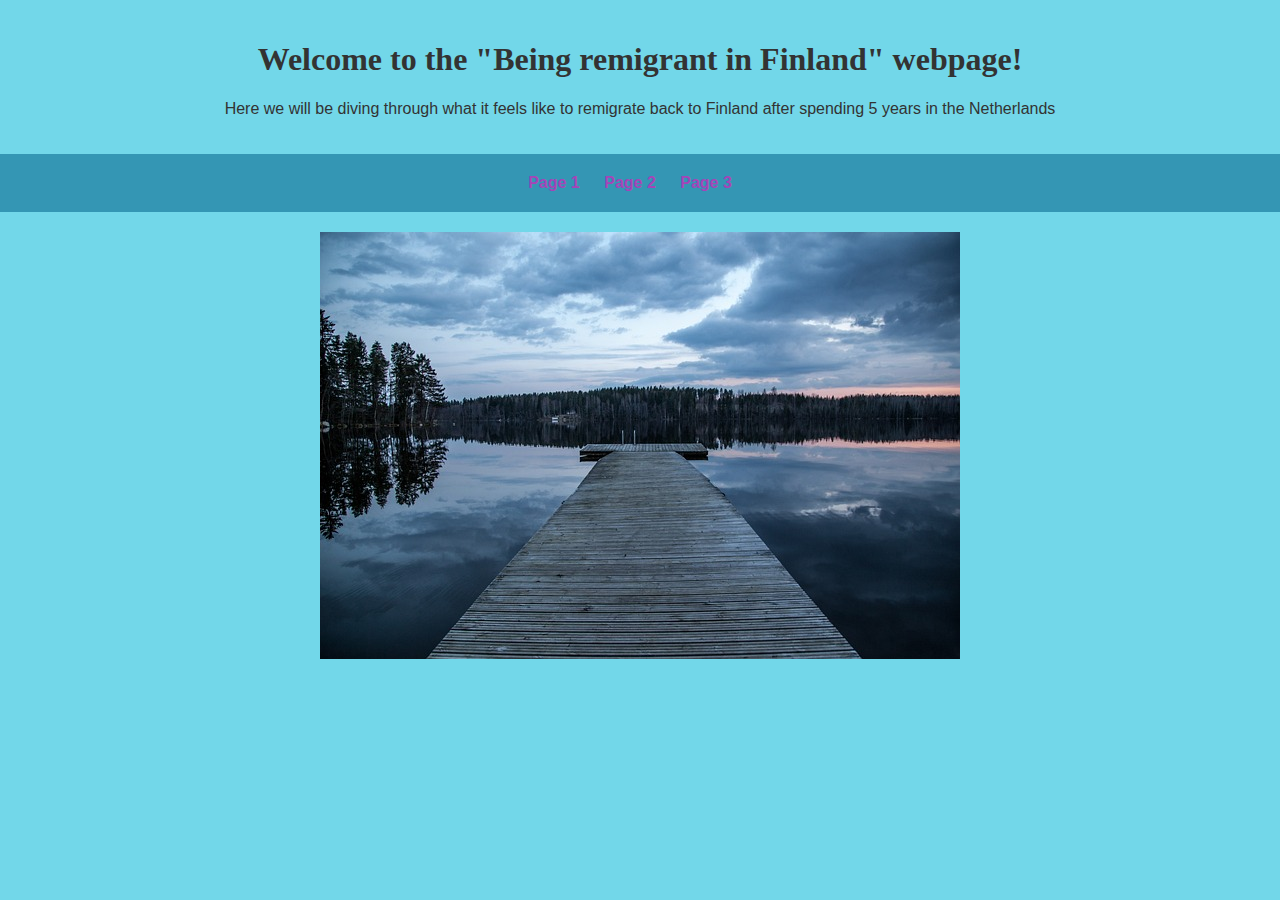
<file: index.html>
<!DOCTYPE html>
<html lang="en">
<head>
    <meta charset="UTF-8">
    <meta name="viewport" content="width=device-width, initial-scale=1.0">
    <title>Being remigrant in Finland</title>
    <link rel="stylesheet" href="styles.css">
</head>
<body>
    <main>
        <h1>Welcome to the "Being remigrant in Finland" webpage!</h1>
        <p> Here we will be diving through what it feels like to remigrate back to Finland after spending 5 years in the Netherlands</p>
    </main>
    <header>
        <nav>
            <ul>
                <li><a href="page1.html">Page 1</a></li>
                <li><a href="page2.html">Page 2</a></li>
                <li><a href="page3.html">Page 3</a></li>
            </ul>
        </nav>
    </header>
    <div class="header-image">
        <img src="dock-1365387_640.jpg" alt="Header Image">
    </div>
</body>
</html>
</file>
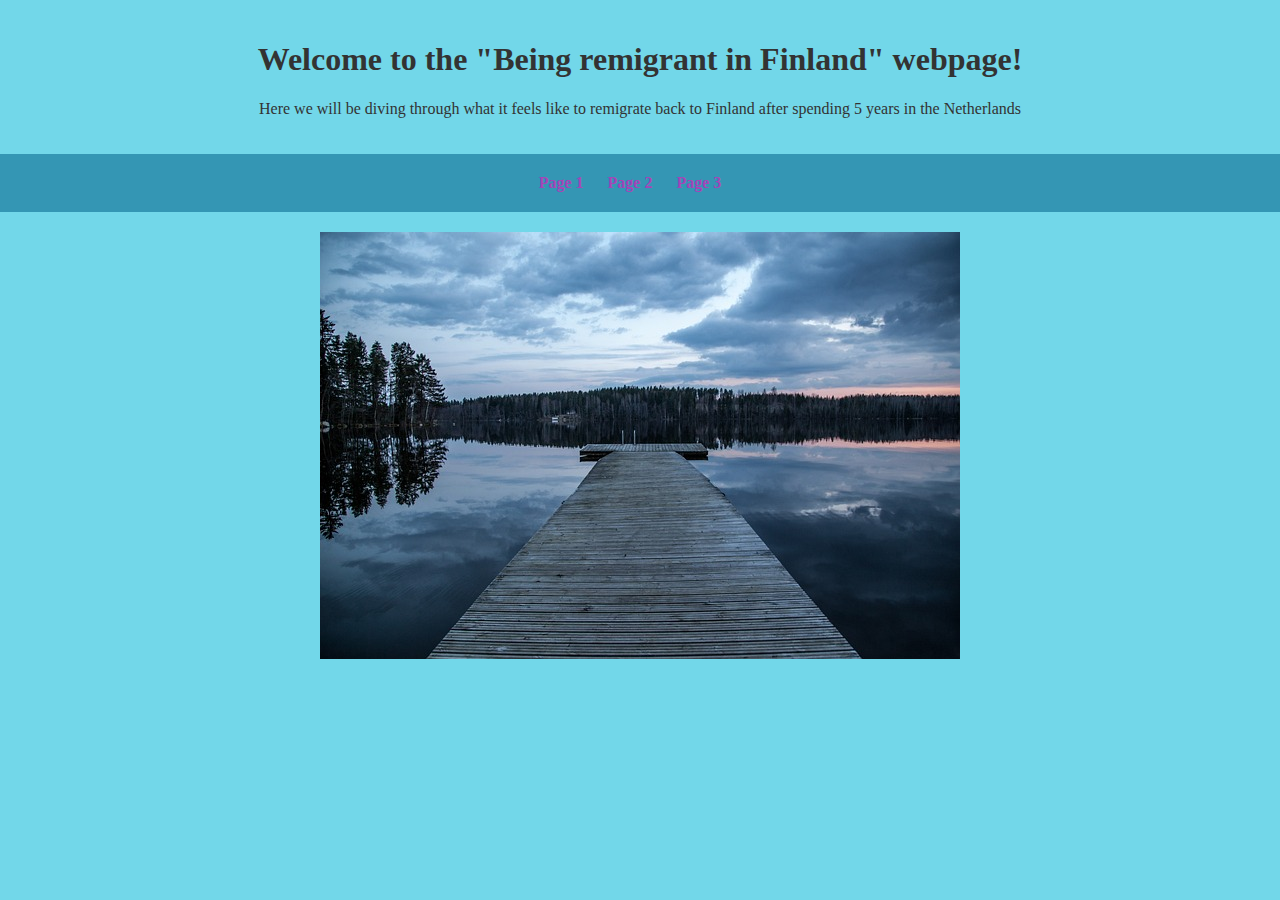
<file: Index.html/index.html>
<!DOCTYPE html>
<html lang="en">
<head>
    <meta charset="UTF-8">
    <meta name="viewport" content="width=device-width, initial-scale=1.0">
    <title>Being remigrant in Finland</title>
    <link rel="stylesheet" href="styles.css">
</head>
<body>
    <main>
        <h1>Welcome to the "Being remigrant in Finland" webpage!</h1>
        <p> Here we will be diving through what it feels like to remigrate back to Finland after spending 5 years in the Netherlands</p>
    </main>
    <header>
        <nav>
            <ul>
                <li><a href="page1.html">Page 1</a></li>
                <li><a href="page2.html">Page 2</a></li>
                <li><a href="page3.html">Page 3</a></li>
            </ul>
        </nav>
    </header>
    <div class="header-image">
        <img src="dock-1365387_640.jpg" alt="Header Image">
    </div>
</header>
</body>
</html>
</file>
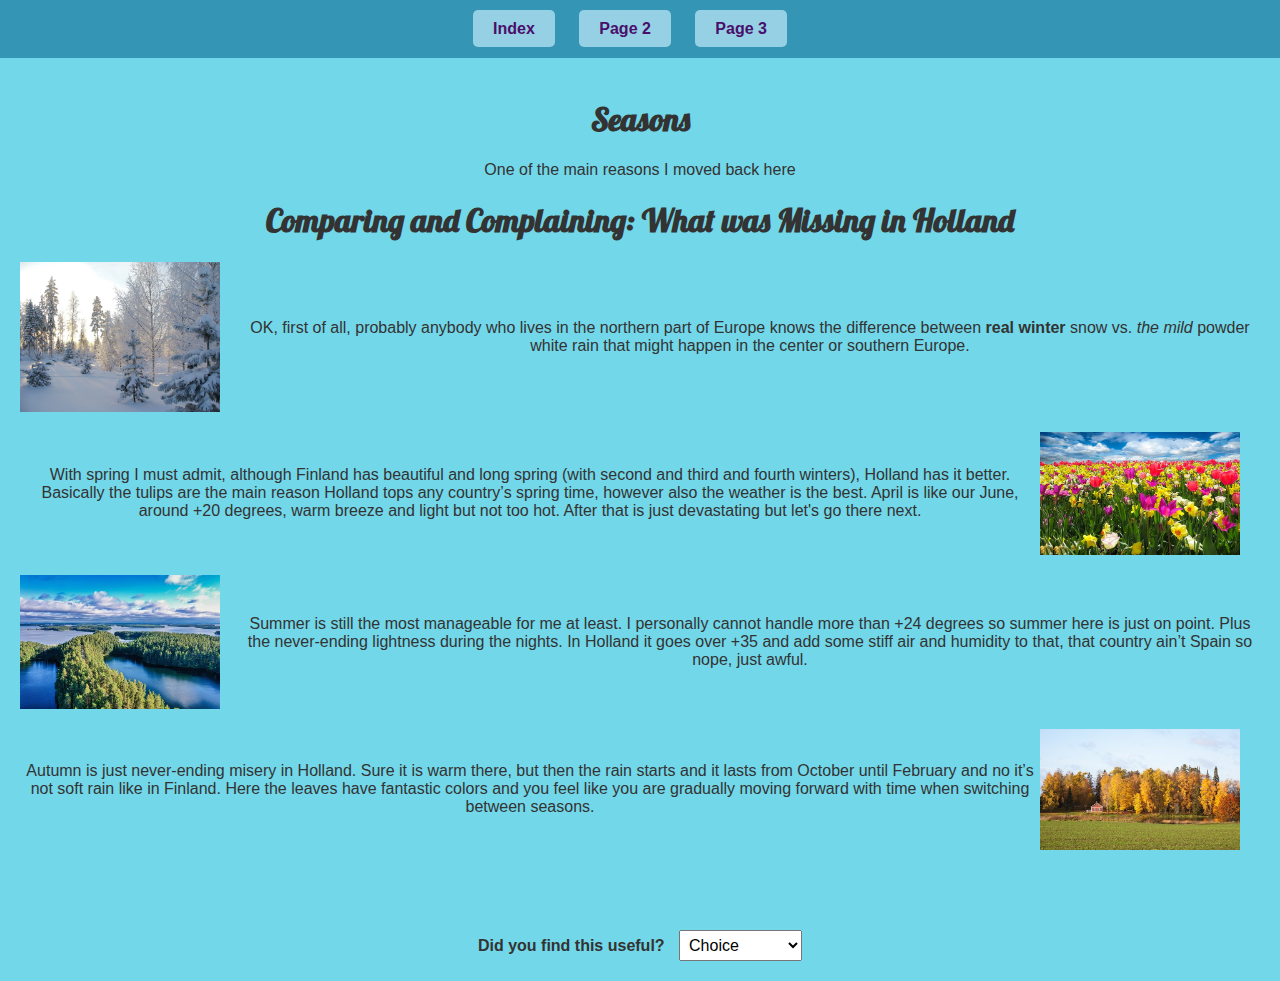
<file: page1.html>
<!DOCTYPE html>
<html lang="en">
<head>
    <meta charset="UTF-8">
    <meta name="viewport" content="width=device-width, initial-scale=1.0">
    <title>Being a Remigrant in Finland</title>
    <link rel="stylesheet" href="styles.css">
    <link href="https://fonts.googleapis.com/css2?family=Lobster&family=Roboto:wght@400;700&display=swap" rel="stylesheet">
</head>
<body>
    <header>
        <nav>
            <ul>
                <li><a href="index.html" class="nav-button">Index</a></li>
                <li><a href="page2.html" class="nav-button">Page 2</a></li>
                <li><a href="page3.html" class="nav-button">Page 3</a></li>
            </ul>
        </nav>
    </header>
    <main>
        <h1>Seasons</h1>
        <p>One of the main reasons I moved back here</p>
        <h1>Comparing and Complaining: What was Missing in Holland</h1>
        <section>
            <div class="content-block">
                <img src="winter-2675500_640.jpg" alt="Image 1">
                <p>OK, first of all, probably anybody who lives in the northern part of Europe knows the difference between <b>real winter</b> snow vs. <i>the mild</i> powder white rain that might happen in the center or southern Europe.</p>
            </div>
            <div class="content-block">
                <p>With spring I must admit, although Finland has beautiful and long spring (with second and third and fourth winters), Holland has it better. Basically the tulips are the main reason Holland tops any country’s spring time, however also the weather is the best. April is like our June, around +20 degrees, warm breeze and light but not too hot. After that is just devastating but let's go there next.</p>
                <img src="tulips-1197602_640.jpg" alt="Image 2">
            </div>
            <div class="content-block">
                <img src="lake-7415109_640.jpg" alt="Image 3">
                <p>Summer is still the most manageable for me at least. I personally cannot handle more than +24 degrees so summer here is just on point. Plus the never-ending lightness during the nights. In Holland it goes over +35 and add some stiff air and humidity to that, that country ain’t Spain so nope, just awful.</p>
            </div>
            <div class="content-block">
                <p>Autumn is just never-ending misery in Holland. Sure it is warm there, but then the rain starts and it lasts from October until February and no it’s not soft rain like in Finland. Here the leaves have fantastic colors and you feel like you are gradually moving forward with time when switching between seasons.</p>
                <img src="landscape-7524159_640.jpg" alt="Image 4">
            </div>
        </section>
    </main>
    <footer>
        <div class="feedback-section">
            <label for="feedback">Did you find this useful?</label>
            <select id="feedback" name="feedback">
                <option value="">Choice</option>
                <option value="excellent">Excellent</option>
                <option value="dramatic">Dramatic</option>
                <option value="notforme">Not for me</option>
                <option value="nocomment">No comment</option>
            </select>
        </div>
    </footer>
</body>
</html>
</file>
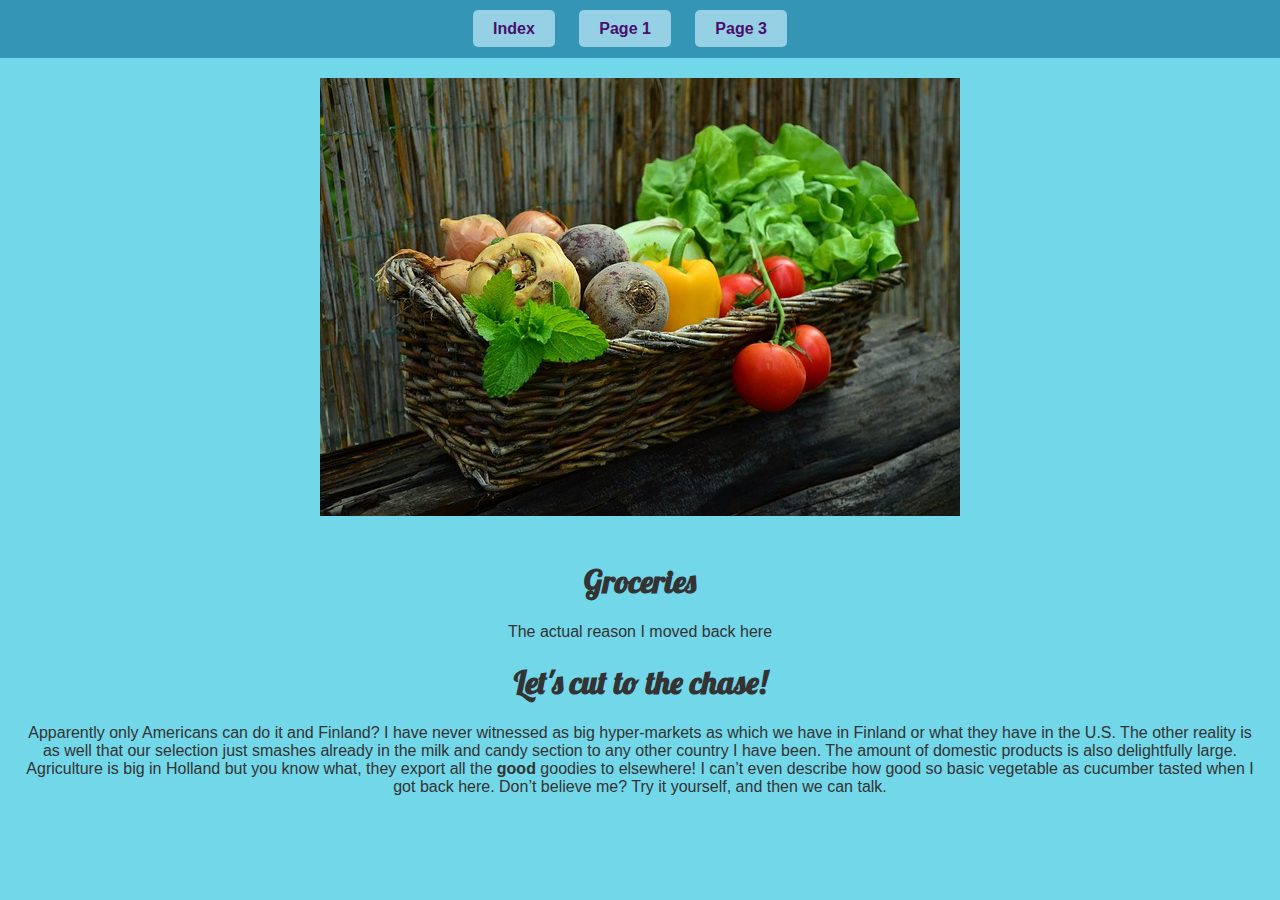
<file: page2.html>
<!DOCTYPE html>
<html lang="en">
<head>
    <meta charset="UTF-8">
    <meta name="viewport" content="width=device-width, initial-scale=1.0">
    <title>Being a Remigrant in Finland</title>
    <link rel="stylesheet" href="styles.css">
    <link href="https://fonts.googleapis.com/css2?family=Lobster&family=Roboto:wght@400;700&display=swap" rel="stylesheet">
</head>
<body>
    <header>
        <nav>
            <ul>
                <li><a href="index.html" class="nav-button">Index</a></li>
                <li><a href="page1.html" class="nav-button">Page 1</a></li>
                <li><a href="page3.html" class="nav-button">Page 3</a></li>
            </ul>
        </nav>
    </header>
    <div class="header-image">
        <img src="vegetables-752153_640.jpg" alt="Header Image">
    </div>
    <main>
        <h1>Groceries</h1>
        <p>The actual reason I moved back here</p>
        <h1>Let's cut to the chase!</h1>
        <p>Apparently only Americans can do it and Finland? I have never witnessed as big hyper-markets as which we have in Finland or what they have in the U.S. The other reality is as well that our selection just smashes already in the milk and candy section to any other country I have been. The amount of domestic products is also delightfully large. Agriculture is big in Holland but you know what, they export all the <b>good</b> goodies to elsewhere! I can’t even describe how good so basic vegetable as cucumber tasted when I got back here. Don’t believe me? Try it yourself, and then we can talk.</p>
    </main>
</body>
</html>
</file>
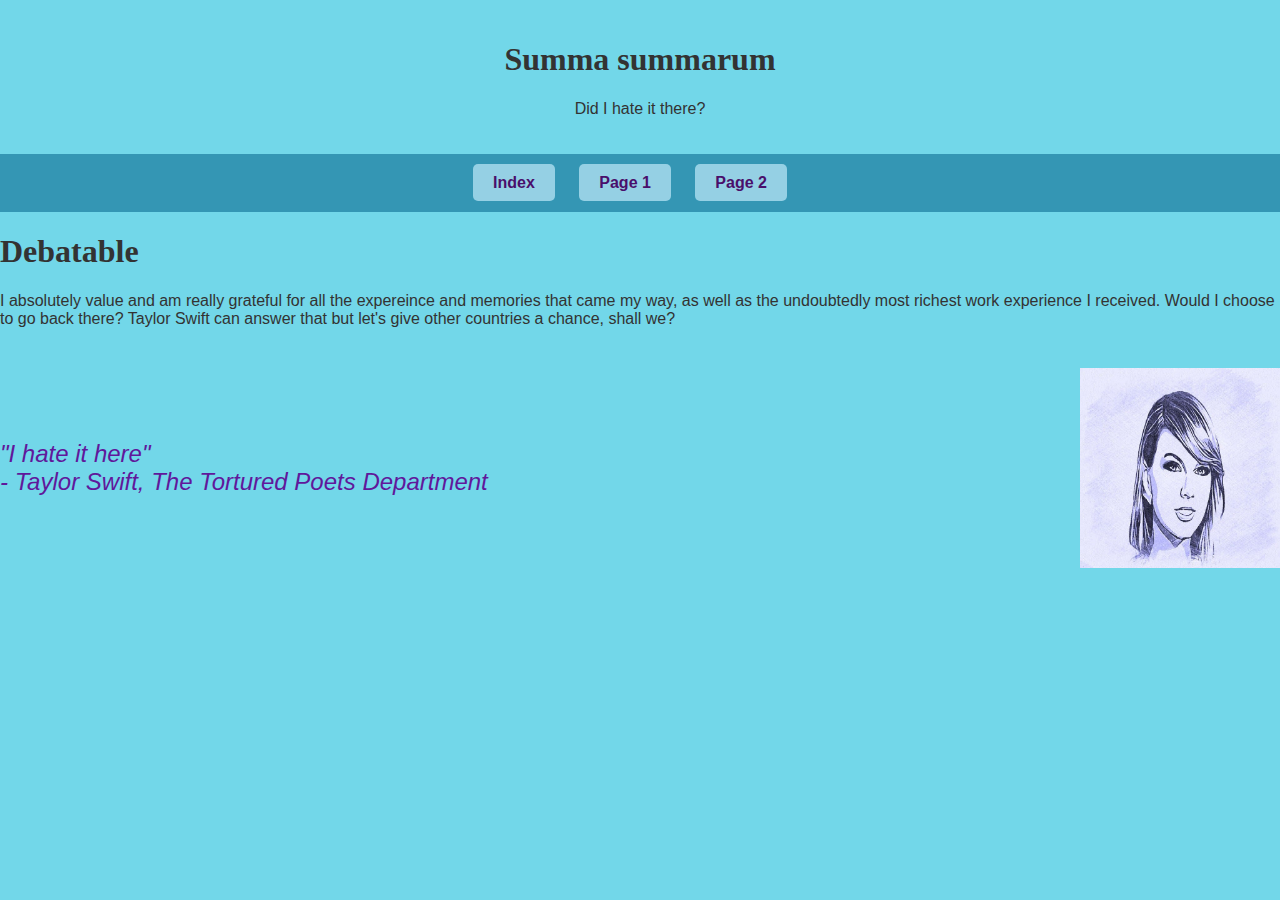
<file: page3.html>
<!DOCTYPE html>
<html lang="en">
<head>
    <meta charset="UTF-8">
    <meta name="viewport" content="width=device-width, initial-scale=1.0">
    <title>Being remigrant in Finland</title>
    <link rel="stylesheet" href="styles.css">
</head>
<body>
    <main>
        <h1>Summa summarum</h1>
        <p> Did I hate it there?</p>
    </main>
    <header>
        <nav>
            <ul>
                <li><a href="index.html" class="nav-button">Index</a></li>
                <li><a href="page1.html" class="nav-button">Page 1</a></li>
                <li><a href="page2.html" class="nav-button">Page 2</a></li>
            </ul>
        </nav>
    </header>
        <h1>Debatable</h1>
        <p>I absolutely value and am really grateful for all the expereince and memories that came my way, as well as the undoubtedly most richest work experience I received. Would I choose to go back there? Taylor Swift can answer that but let's give other countries a chance, shall we?</p>
        <section class="quote-section">
            <p class="quote">
                "I hate it here" <br>
                - Taylor Swift, The Tortured Poets Department
            </p>
            <img src="taylor-swift-6048968_640.jpg" alt="Taylor Swift">
        </section>
</body>
</html>
</file>
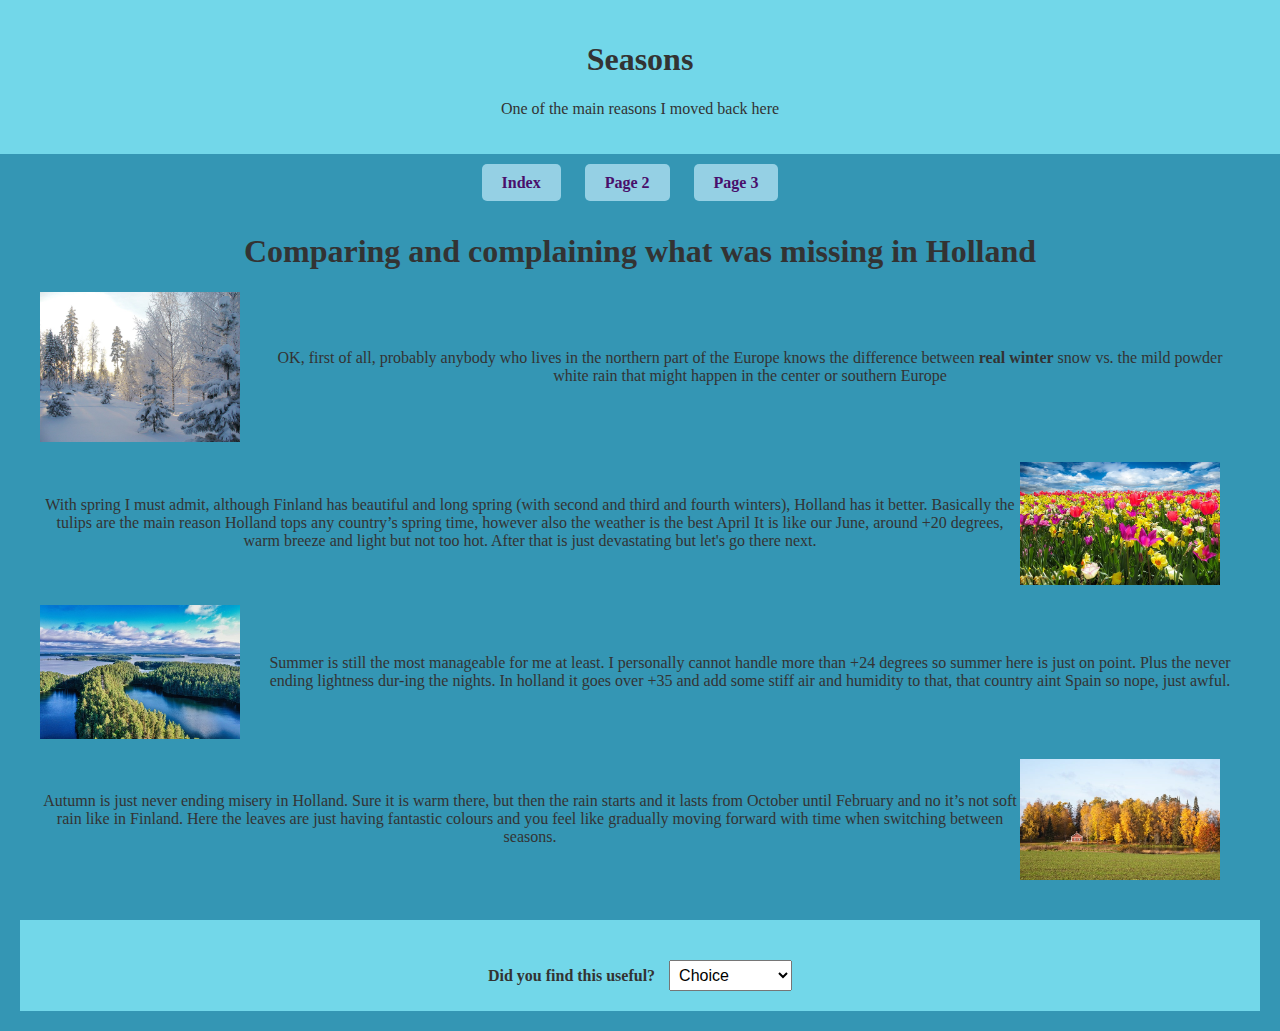
<file: Index.html/page1.html>
<!DOCTYPE html>
<html lang="en">
<head>
    <meta charset="UTF-8">
    <meta name="viewport" content="width=device-width, initial-scale=1.0">
    <title>Being remigrant in Finland</title>
    <link rel="stylesheet" href="styles.css">
</head>
<body>
    <main>
        <h1>Seasons</h1>
        <p> One of the main reasons I moved back here</p>
    </main>
    <header>
        <nav>
            <ul>
                <li><a href="index.html" class="nav-button">Index</a></li>
                <li><a href="page2.html" class="nav-button">Page 2</a></li>
                <li><a href="page3.html" class="nav-button">Page 3</a></li>
            </ul>
        </nav>
        <main>
            <h1>Comparing and complaining what was missing in Holland</h1>
            <section>
                <div class="content-block">
                    <img src="winter-2675500_640.jpg" alt="Image 1">
                    <p>OK, first of all, probably anybody who lives in the northern part of the Europe knows the difference between <b>real winter</b> snow vs. <italic>the mild</italic> powder white rain that might happen in the center or southern Europe</p>
                </div>
                <div class="content-block">
                    <p>With spring I must admit, although Finland has beautiful and long spring (with second and third and fourth winters), Holland has it better. Basically the tulips are the main reason Holland tops any country’s spring time, however also the weather is the best April It is like our June, around +20 degrees, warm breeze and light but not too hot. After that is just devastating but let's go there next.  </p>
                    <img src="tulips-1197602_640.jpg" alt="Image 2">
                </div>
                <div class="content-block">
                    <img src="lake-7415109_640.jpg" alt="Image 3">
                    <p>Summer is still the most manageable for me at least. I personally cannot handle more than +24 degrees so summer here is just on point. Plus the never ending lightness dur-ing the nights. In holland it goes over +35 and add some stiff air and humidity to that, that country aint Spain so nope, just awful. </p>
                </div>
                <div class="content-block">
                    <p>Autumn is just never ending misery in Holland. Sure it is warm there, but then the rain starts and it lasts from October until February and no it’s not soft rain like in Finland. Here the leaves are just having fantastic colours and you feel like gradually moving forward with time when switching between seasons.</p>
                    <img src="landscape-7524159_640.jpg" alt="Image 4">
                </div>
            </section>
        </main>
    </div>
    <footer>
        <div class="feedback-section">
            <label for="feedback">Did you find this useful?</label>
            <select id="feedback" name="feedback">
                <option value="">Choice</option>
                <option value="excellent">Excellent</option>
                <option value="dramatic">Dramatic</option>
                <option value="notforme">Not for me</option>
                <option value="nocomment">No comment</option>
            </select>
        </div>
    </footer>
</body>
</html>
</file>
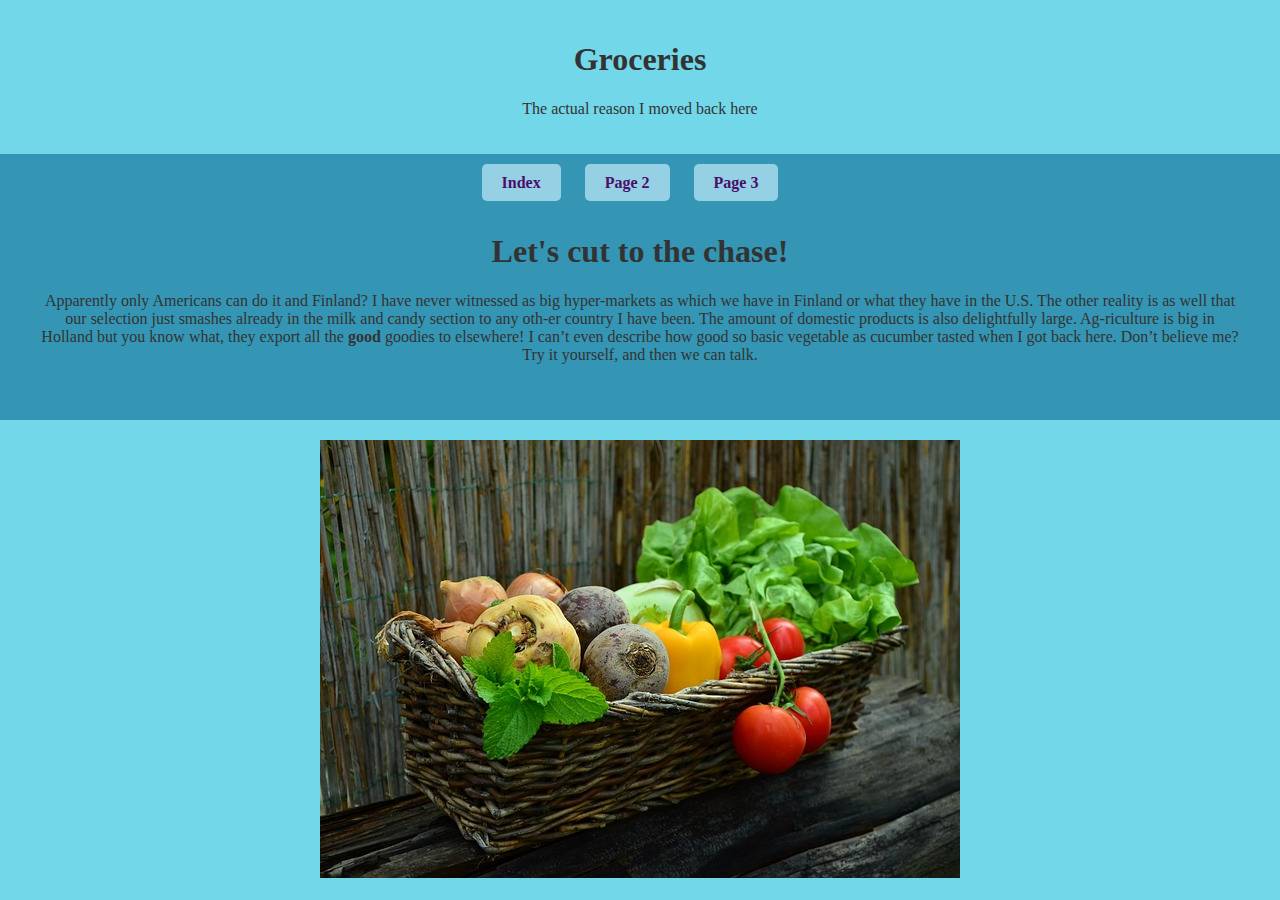
<file: Index.html/page2.html>
<!DOCTYPE html>
<html lang="en">
<head>
    <meta charset="UTF-8">
    <meta name="viewport" content="width=device-width, initial-scale=1.0">
    <title>Being remigrant in Finland</title>
    <link rel="stylesheet" href="styles.css">
</head>
<body>
    <main>
        <h1>Groceries</h1>
        <p> The actual reason I moved back here</p>
    </main>
    <header>
        <nav>
            <ul>
                <li><a href="index.html" class="nav-button">Index</a></li>
                <li><a href="page2.html" class="nav-button">Page 2</a></li>
                <li><a href="page3.html" class="nav-button">Page 3</a></li>
            </ul>
        </nav>
    <main>
        <h1>Let's cut to the chase!</h1>
        <p>Apparently only Americans can do it and Finland? I have never witnessed as big hyper-markets as which we have in Finland or what they have in the U.S. The other reality is as well that our selection just smashes already in the milk and candy section to any oth-er country I have been. The amount of domestic products is also delightfully large. Ag-riculture is big in Holland but you know what, they export all the <b>good</b> goodies to elsewhere! I can’t even describe how good so basic vegetable as cucumber tasted when I got back here. Don’t believe me? Try it yourself, and then we can talk. </p>
    </main>
</header>
<div class="header-image">
    <img src="vegetables-752153_640.jpg" alt="Header Image">
</div>
</header>
</body>
</html>
</file>
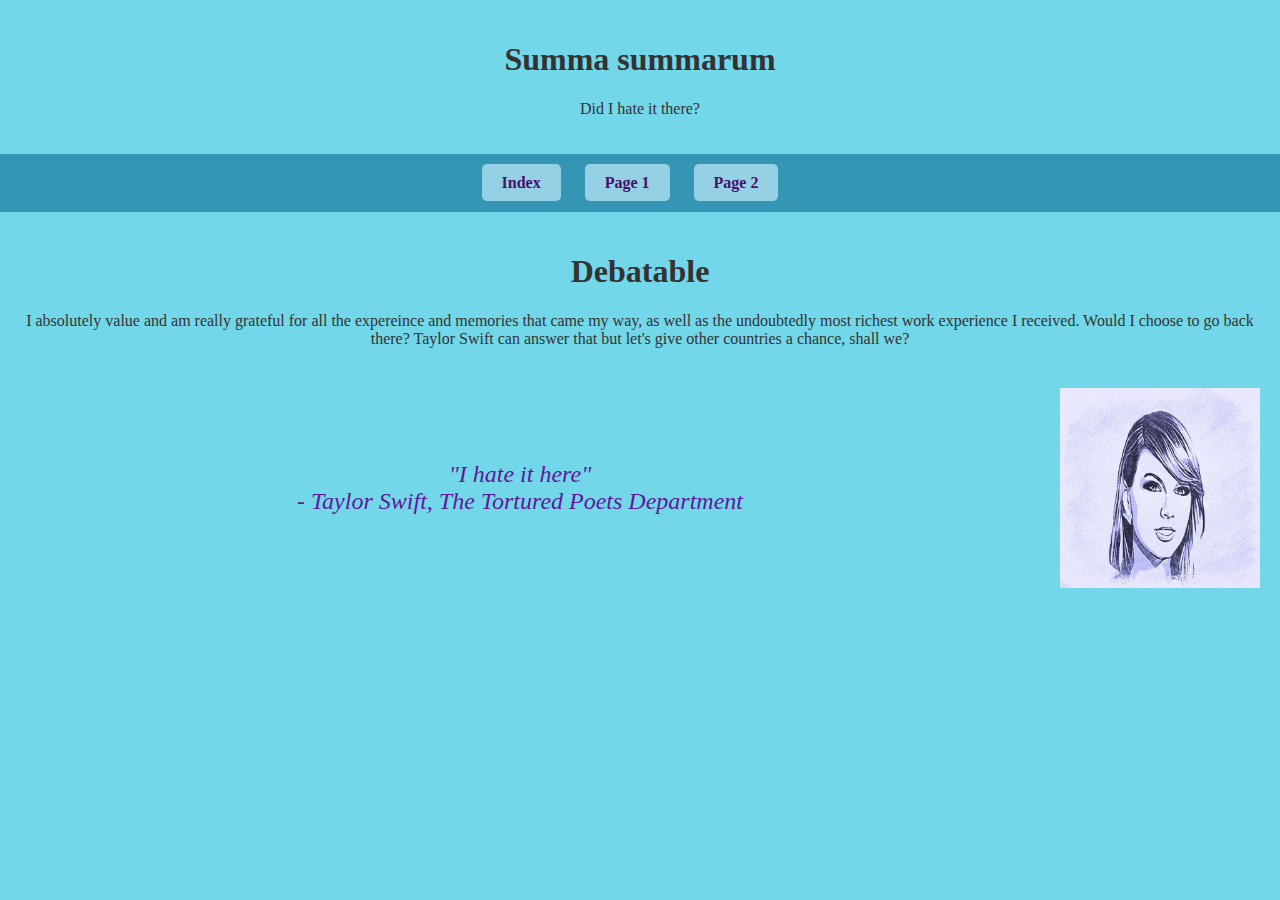
<file: Index.html/page3.html>
<!DOCTYPE html>
<html lang="en">
<head>
    <meta charset="UTF-8">
    <meta name="viewport" content="width=device-width, initial-scale=1.0">
    <title>Being remigrant in Finland</title>
    <link rel="stylesheet" href="styles.css">
</head>
<body>
    <main>
        <h1>Summa summarum</h1>
        <p> Did I hate it there?</p>
    </main>
    <header>
        <nav>
            <ul>
                <li><a href="index.html" class="nav-button">Index</a></li>
                <li><a href="page1.html" class="nav-button">Page 1</a></li>
                <li><a href="page2.html" class="nav-button">Page 2</a></li>
            </ul>
        </nav>
    </header>
    <main>
        <h1>Debatable</h1>
        <p>I absolutely value and am really grateful for all the expereince and memories that came my way, as well as the undoubtedly most richest work experience I received. Would I choose to go back there? Taylor Swift can answer that but let's give other countries a chance, shall we?</p>
        <section class="quote-section">
            <p class="quote">
                "I hate it here" <br>
                - Taylor Swift, The Tortured Poets Department
            </p>
            <img src="taylor-swift-6048968_640.jpg" alt="Taylor Swift">
        </section>
    </main>
</body>
</html>
</file>
<file: styles.css>
body {
    font-family: 'Trebuchet MS', 'Lucida Sans Unicode', 'Lucida Grande', 'Lucida Sans', Arial, sans-serif;
    background-color: #72d7e9;
    color: #333;
    margin: 0;
    padding: 0;
}

header {
    background-color: #3496b4; 
    padding: 20px;
    text-align: center;
}

nav ul {
    list-style-type: none;
    margin: 0;
    padding: 0;
}

nav ul li {
    display: inline;
    margin-right: 20px;
}

nav ul li a {
    text-decoration: none;
    color: #a445b8; 
    font-weight: bold;
}

nav ul li a:hover {
    color: #bb1b50; 
}

.header-image {
    margin-top: 20px;
    text-align: center;
}

.header-image img {
    max-width: 100%;
    height: auto;
}

.nav-button {
    text-decoration: none;
    background-color: #95d0e4; 
    color: #490f6b;
    padding: 10px 20px;
    border-radius: 5px;
    font-weight: bold;
    position: sticky;
    top: 0;
    z-index: 1000;
}

.nav-button:hover {
    background-color: #87ceeb; 
}

main {
    padding: 20px;
    text-align: center;
}

h1 {
    font-family: 'Lobster', cursive;
}

.content-block {
    display: flex;
    align-items: center;
    margin-bottom: 20px;
}

.content-block img {
    max-width: 200px;
    margin-right: 20px;
}

.content-block p {
    flex: 1;
}

.reverse {
    flex-direction: row-reverse;
}

.reverse img {
    margin-right: 0;
    margin-left: 20px;
}

footer {
    background-color: #72d7e9;
    padding: 20px;
    text-align: center;
}

.feedback-section {
    margin-top: 20px;
}

.feedback-section label {
    font-weight: bold;
}

.feedback-section select {
    padding: 5px;
    margin-left: 10px;
    font-size: 16px;
}

.quote-section {
    display: flex;
    align-items: center;
    justify-content: center;
    margin: 40px 0;
}

.quote-section .quote {
    font-size: 1.5em;
    font-style: italic;
    color: #60189b; 
    margin-right: 10px; 
    flex: 1;
}

.quote-section img {
    max-width: 200px;
    height: auto;
    margin-left: 10px; 
}

@media (max-width: 768px) {
    .nav-button {
        padding: 8px 15px;
    }

    main {
        padding: 10px;
    }

    h1 {
        font-size: 1.5em;
    }

    .quote-section {
        flex-direction: column;
        text-align: center;
    }

    .quote-section .quote, .quote-section img {
        margin: 10px 0;
    }
}
</file>
<file: Index.html/styles.css>
body {
    font-family: 'Trebuchet MS', 'Lucida Sans Unicode', 'Lucida Grande', 'Lucida Sans', Arial, sans-serif Arial, sans-serif;
    background-color: #72d7e9;
    color: #333;
    margin: 0;
    padding: 0;
}

header {
    background-color: #3496b4; 
    padding: 20px;
    text-align: center;
   
    
}

nav ul {
    list-style-type: none;
    margin: 0;
    padding: 0;
}

nav ul li {
    display: inline;
    margin-right: 20px;
}

nav ul li a {
    text-decoration: none;
    color: #a445b8; 
    font-weight: bold;
}

nav ul li a:hover {
    color: #bb1b50; 
}

.header-image {
    margin-top: 20px;
    text-align: center;
}

.header-image img {
    max-width: 100%;
    height: auto;
}
.nav-button {
    text-decoration: none;
    background-color: #95d0e4; 
    color: #490f6b;
    padding: 10px 20px;
    border-radius: 5px;
    font-weight: bold;
    position: sticky;
    top: 0;
    z-index: 1000;
}

.nav-button:hover {
    background-color: #87ceeb; 
}


main {
    padding: 20px;
    text-align: center;
}

h1 {
    font-family: 'Lobster', cursive;
}

.content-block {
    display: flex;
    align-items: center;
    margin-bottom: 20px;
}

.content-block img {
    max-width: 200px;
    margin-right: 20px;
}

.content-block p {
    flex: 1;
}

.reverse {
    flex-direction: row-reverse;
}

.reverse img {
    margin-right: 0;
    margin-left: 20px;
}
footer {
    background-color: #72d7e9;
    padding: 20px;
    text-align: center;
}

.feedback-section {
    margin-top: 20px;
}

.feedback-section label {
    font-weight: bold;
}

.feedback-section select {
    padding: 5px;
    margin-left: 10px;
    font-size: 16px;
}
.quote-section {
    display: flex;
    align-items: center;
    justify-content: center;
    margin: 40px 0;
}

.quote-section .quote {
    font-size: 1.5em;
    font-style: italic;
    color: #60189b; 
    margin-right: 20px;
    flex: 1;
}

.quote-section img {
    max-width: 200px;
    height: auto;
    margin-left: 20px;
}
</file>
